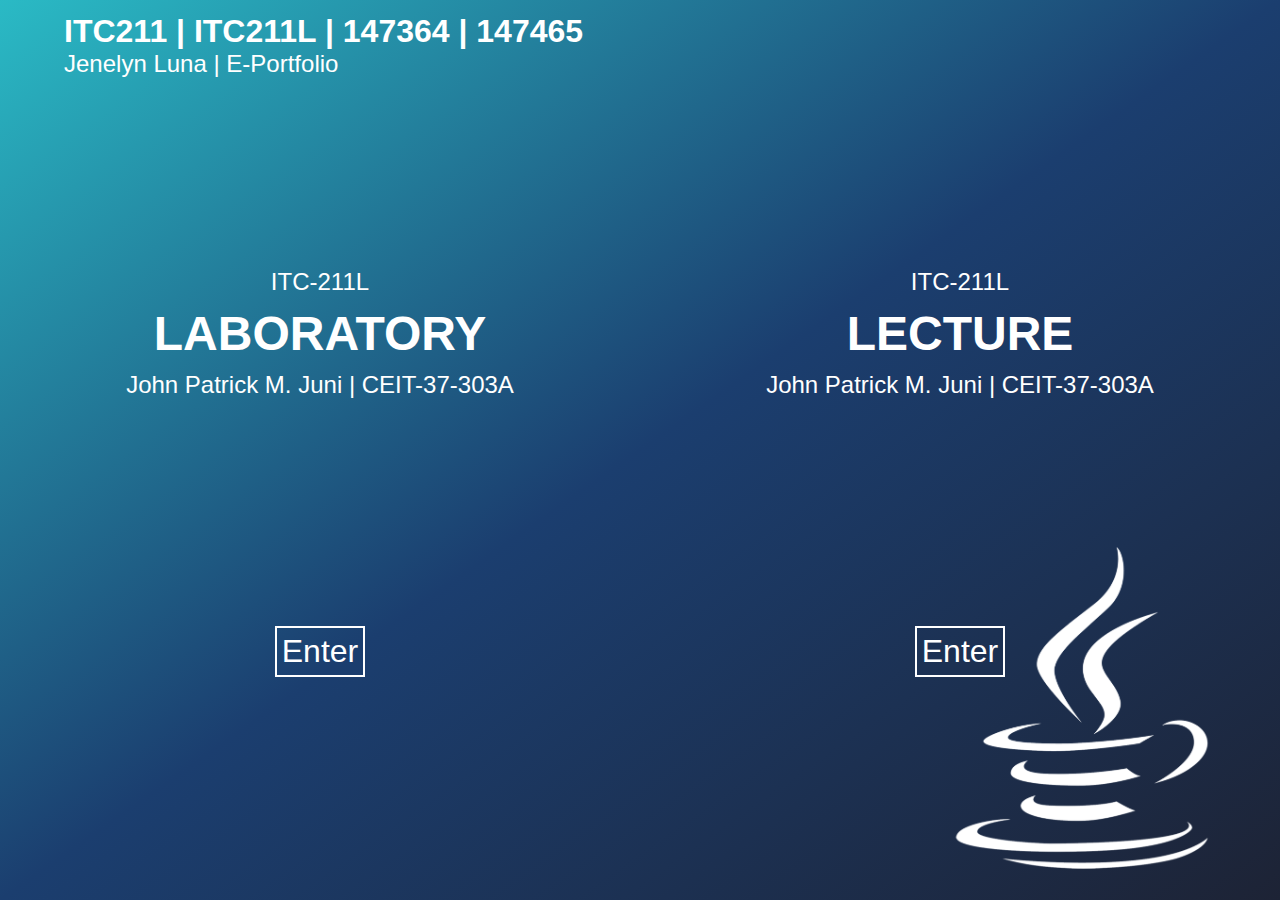
<file: index.html>
<!DOCTYPE html>
<html lang="en">
<head>
    <meta charset="UTF-8">
    <meta http-equiv="X-UA-Compatible" content="IE=edge">
    <meta name="viewport" content="width=device-width, initial-scale=1.0">
    <link rel="stylesheet" href="css/home.css">
    <title>E-Portfolio</title>
</head>
<body>
    <header>
        <h1>ITC211 | ITC211L | 147364 | 147465 </h1>
        <p>Jenelyn Luna | E-Portfolio</p>
    </header>
    <div class="container">
        <div class="LAB">
            <div class="labcon">
                <p>ITC-211L</p>
                <h1>LABORATORY</h1>
                <p>John Patrick M. Juni | CEIT-37-303A</p>
                <div class="spacer"></div>
                <a href="lab.html"><button>Enter</button></a>
            </div>
        </div>
        <div class="LEC">
            <div class="leccon">
                <p>ITC-211L</p>
                <h1>LECTURE</h1>
                <p>John Patrick M. Juni | CEIT-37-303A</p> 
                <div class="spacer"></div>   
                <a href="lec.html"><button>Enter</button></a>
                
            </div>
        </div>
    </div>
    <img src="imgs/java.png" alt="" class="java">
</body>
</html>
</file>
<file: css/home.css>
*{
    margin: 0;
    padding: 0;
}
body {
    height: 100vh;
    font-family: Arial, Helvetica, sans-serif;
    background-image: linear-gradient(to bottom right, #2abac5,#1b3e6f, #1d2335);
}
header {
    display: flex;
    flex-direction: column;
    justify-content: center;
    height: 10%;
    color: white;
}
header h1 {
    margin-left: 5%;
}
header p {
    margin-left: 5%;
    font-size: 1.5rem;
}
.container {
    display: flex;
    align-items: center;
    height: 90%;
}
.container .LAB {
    width: 50%;
    justify-content: center;
    display: flex;
    align-items: center;
    height: 80%;
}
.container .LEC {
    width: 50%;
    height: 80%;
    justify-content: center;
    display: flex;
    align-items: center;
}
.labcon , .leccon {
    text-align: center;
    transition: ease 500ms;
    padding: 20px;
    border-radius: 10px;
    height: 70%;
}
.container div div button {
    font-size: 2rem;
    padding: 5px;
    background-color: rgba(255, 255, 255, 0);
    color: white;
    border: 2px solid white;
    transition: ease 500ms;
}
.container div div h1 {
    font-size: 3rem;
    padding: 10px;
    color: white;
}
.container div div p {
    font-size: 1.5rem;
    color: white;
}
.spacer {
    height: 50%;
}
.java {
    position: absolute;
    width: 30%;
    z-index: -1;
    right: 0;
    bottom: 0;
}


.container div div button:hover {
    cursor: pointer;
    transform: scale(1.1);
    box-shadow: 5px 5px 5px black;
}
.labcon:hover {
    transform: scale(1.1);
    border: 1px black solid;
    box-shadow: 10px 10px 5px black;
}
.leccon:hover {
    transform: scale(1.1);
    border: 1px black solid;
    box-shadow: 10px 10px 5px black;
}



@media (max-width: 1000px) {
    .container {
        display: flex;
        flex-direction: column;
    }
    .spacer {
        height: 5vh;
    }
    .container div div h1 {
        font-size: 2rem;
        padding: 10px;
        color: white;
    }
    .container div div p {
        font-size: 1rem;
        color: white;
    }
    header h1 {
        font-size: 1rem;
    }
    header p {
        margin-left: 5%;
        font-size:small;
    }
    .container div div button {
        font-size: 1rem;
    }
}
</file>
